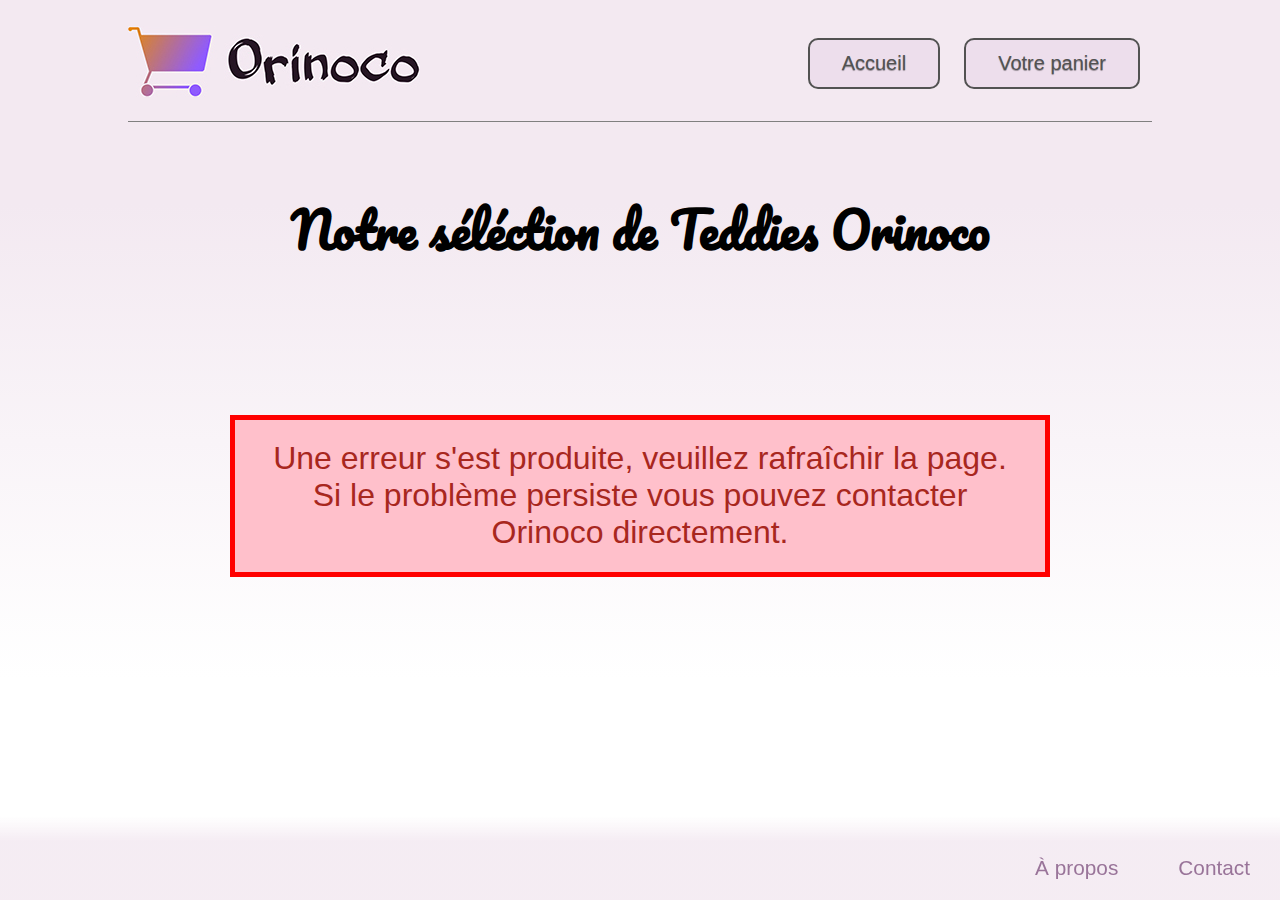
<file: index.html>
<!DOCTYPE html>
<html lang="fr">

    <head>
        <meta charset="utf-8">
        <meta http-equiv="X-UA-Compatible" content="IE=edge">
        <title>Orinoco site e-commerce de vente en ligne de peluches</title>
        <meta name="description" content="Orinoco site de vente en ligne de teddies haut de gamme">
        <meta name="viewport" content="width=device-width, initial-scale=1">
        <link rel="shortcut icon" type="image/png" href="img/favico-logo.png"> 
        <link href="https://fonts.googleapis.com/css2?family=Gloria+Hallelujah&family=Pacifico&display=swap" rel="stylesheet"> 
        
        <meta property="og:title" content="Orinoco site de peluches" />
	    <meta property="og:type" content="Vente de peluches en ligne à un prix raisonnable" />
        <meta property="og:url" content="https://madstick.github.io/Orinoco/index.html" />
	    <meta property="og:image" content="https://madstick.github.io/Orinoco/img/logo-orinoco.jpg" />	
        
        <link rel="stylesheet" href="style.css">
        <link rel="stylesheet" media="all and (max-width: 996px) and (min-width: 530px)" href="responsive/tablette.css">
        <link rel="stylesheet" media="all and (max-width: 530px)" href="responsive/telephone.css">  
    </head>
    <body>

        <div class="d-flex flex-vertical" id="page">
            <header class="d-flex">
                <div id="logo">
                    <a href="index.html">
                        <img src="img/logo-orinoco.jpg" alt="logo Orinoco site e-commerce">
                    </a>
                </div>    

                <div id="nav">
                    <a href="index.html">
                        <p id="indexlink">Accueil</p>
                    </a>  
                    <a href="panier.html">
                        <p id="cartlink">Votre panier</p>
                    </a>  
                </div>      
            </header>
            <section>
                <h1 class="d-flex justify-content-center">Notre séléction de Teddies Orinoco</h1>

                <div id="products" class="d-flex">

                </div>
            </section>
            <footer class="d-flex flex-horizontal">
                <a href="https://www.youtube.com/watch?v=LTrk4X9ACtw">À propos</a>
                <a href="mailto:orinoco@gmail.com">Contact</a>
            </footer>
        
        </div>
        <script src="src/ajax.js"></script>
        <script src="src/app.js"></script>
    </body>
</html>
</file>
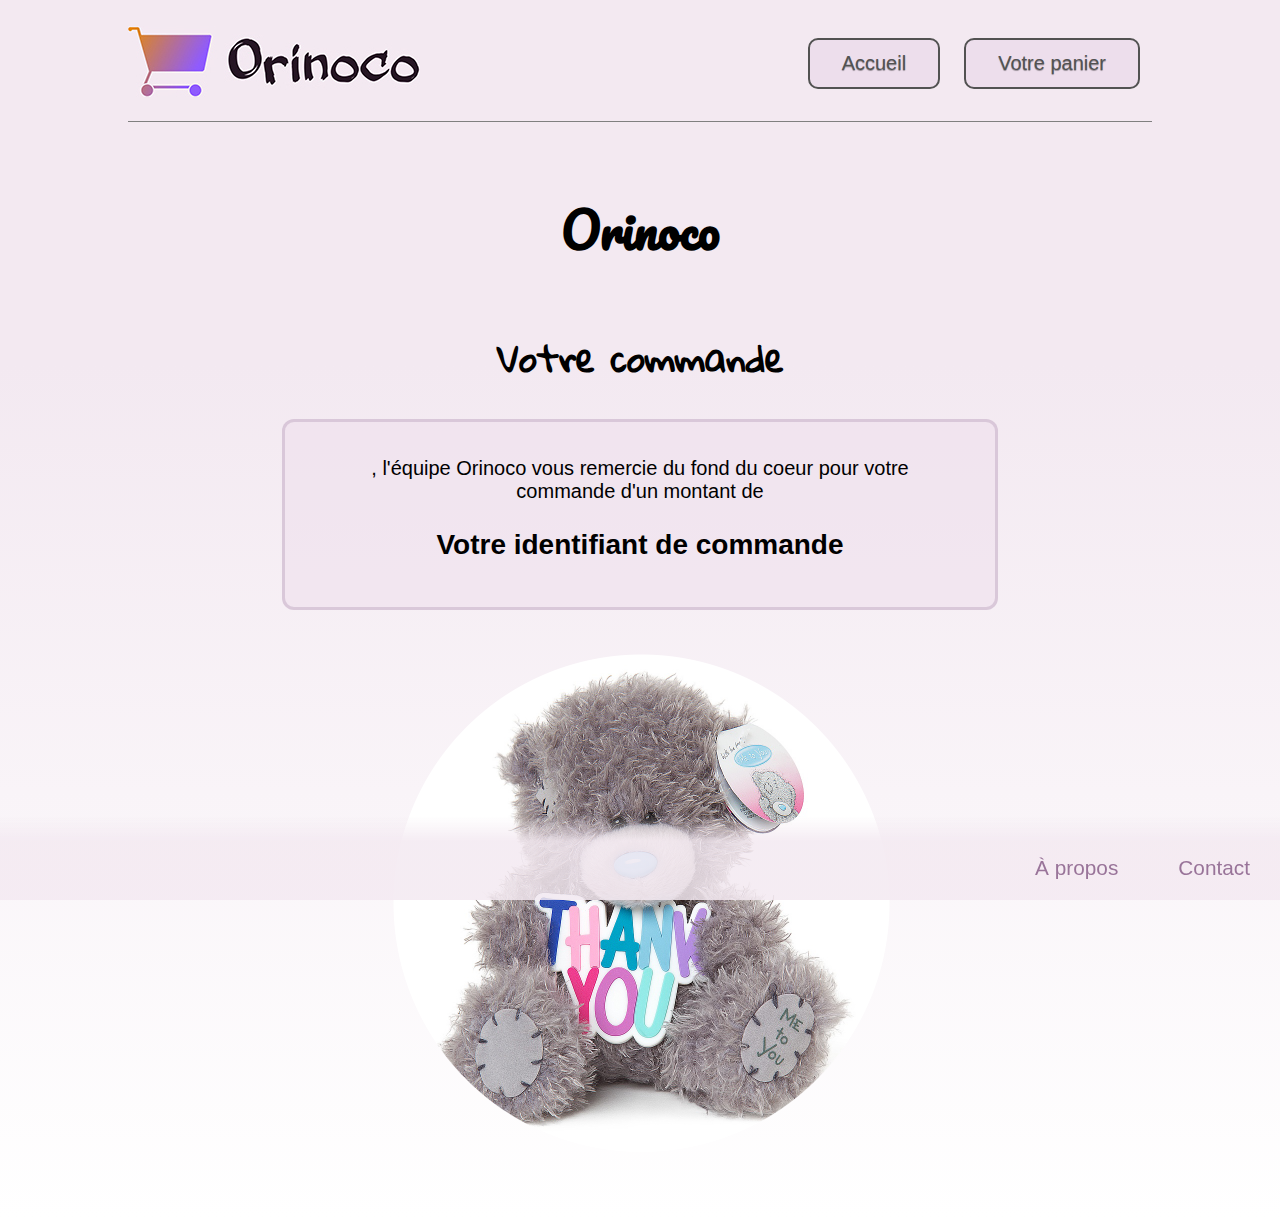
<file: confirmation.html>
<!DOCTYPE html>
<html lang="fr">

<head>
    <meta charset="utf-8">
    <meta http-equiv="X-UA-Compatible" content="IE=edge">
    <title>Votre commande sur Orinoco site e-commerce de vente en ligne de peluches</title>
    <meta name="description" content="">
    <meta name="viewport" content="width=device-width, initial-scale=1">
    <link rel="shortcut icon" type="image/png" href="img/favico-logo.png"> 
    <link href="https://fonts.googleapis.com/css2?family=Gloria+Hallelujah&family=Pacifico&display=swap" rel="stylesheet"> 
    <link rel="stylesheet" href="style.css">
    <link rel="stylesheet" media="all and (max-width: 996px) and (min-width: 530px)" href="responsive/tablette.css">
    <link rel="stylesheet" media="all and (max-width: 530px)" href="responsive/telephone.css">  
</head>
<body>

    <div class="d-flex flex-vertical" id="page">
        <header class="d-flex">
            <div id="logo">
                <a href="index.html">
                    <img src="img/logo-orinoco.jpg" alt="logo Orinoco site e-commerce">
                </a>
            </div>    

            <div id="nav">
                <a href="index.html">
                    <p id="indexlink">Accueil</p>
                </a>  
                <a href="panier.html">
                    <p id="cartlink">Votre panier</p>
                </a>  
            </div>       
        </header>
        <h1 class="d-flex justify-content-center">Orinoco</h1>

        <section id="confirmsection" class="d-flex justify-content-center flex-vertical">
            <h2>Votre commande</h2>
            <div id="confirm" class="d-flex align-items-center flex-vertical">
                <p><span id="namecmd"></span>, l'équipe Orinoco vous remercie du fond du coeur pour votre commande d'un montant de 
                </br>
                    <span id="totalcmd"></span>
                </p>
                <h3>Votre identifiant de commande</h3>
                <p><span id="idcmd"></span></p>               
            </div>
            <img src="img/teddythanks.png" alt="Photo de remerciement teddy">
            
        </section>

        <footer class="d-flex flex-horizontal">
            <a href="https://www.youtube.com/watch?v=LTrk4X9ACtw">À propos</a>
            <a href="mailto:orinoco@gmail.com">Contact</a>
        </footer>

    </div>

    <script src="src/confirmation.js" ></script>
</body>
</file>
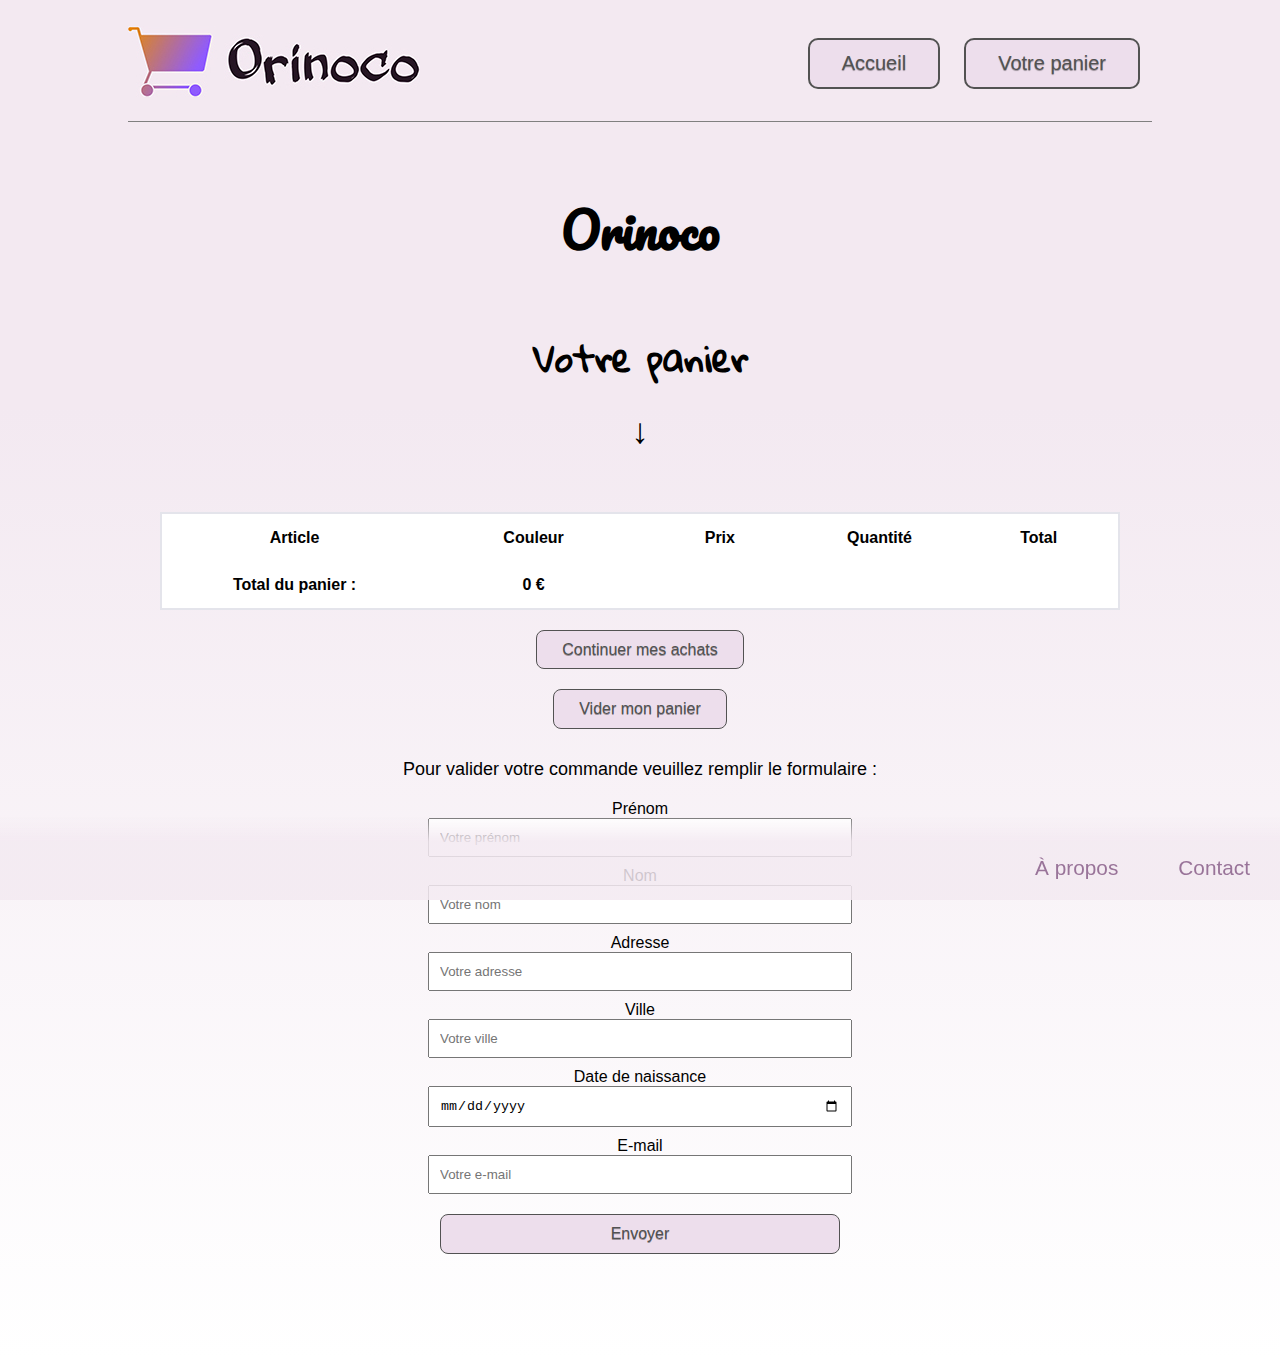
<file: panier.html>
<!DOCTYPE html>
<html lang="fr">

<head>
    <meta charset="utf-8">
    <meta http-equiv="X-UA-Compatible" content="IE=edge">
    <title>Votre panier sur Orinoco site e-commerce de vente en ligne de peluches</title>
    <meta name="description" content="Orinoco site de vente en ligne de teddies haut de gamme">
    <meta name="viewport" content="width=device-width, initial-scale=1">
    <link rel="shortcut icon" type="image/png" href="img/favico-logo.png">
    <link href="https://fonts.googleapis.com/css2?family=Gloria+Hallelujah&family=Pacifico&display=swap" rel="stylesheet"> 
    
    <meta property="og:title" content="Orinoco site de peluches" />
    <meta property="og:type" content="Vente de peluches en ligne à un prix raisonnable" />
    <meta property="og:url" content="https://madstick.github.io/Orinoco/panier.html" />
    <meta property="og:image" content="https://madstick.github.io/Orinoco/img/logo-orinoco.jpg" />
    
    <link rel="stylesheet" href="style.css">
    <link rel="stylesheet" media="all and (max-width: 996px) and (min-width: 530px)" href="responsive/tablette.css">
    <link rel="stylesheet" media="all and (max-width: 530px)" href="responsive/telephone.css">  
</head>
<body>

    <div class="d-flex flex-vertical" id="page">
        <header class="d-flex">
            <div id="logo">
                <a href="index.html">
                    <img src="img/logo-orinoco.jpg" alt="logo Orinoco site e-commerce">
                </a>
            </div>    

            <div id="nav">
                <a href="index.html">
                    <p id="indexlink">Accueil</p>
                </a>  
                <a href="panier.html">
                    <p id="cartlink">Votre panier</p>
                </a>  
            </div>       
        </header>
        <h1 class="d-flex justify-content-center">Orinoco</h1>
        <section class="d-flex justify-content-center align-items-center flex-vertical">
            <h2 class="d-flex justify-content-center">Votre panier
            </br>
            ↓
            </h2>
            <div id="tablediv">
            <table id="table">
                <thead>
                    <tr>
                        <th>Article</th>
                        <th>Couleur</th>
                        <th>Prix</th>
                        <th>Quantité</th>
                        <th>Total</th>
                    </tr>
                </thead>
                <tbody id="carttable">
                </tbody>
                <tfoot>
                    <tr>
                        <th>Total du panier :</th>
                        <th id="carttotal"> 0 €</th>
                    </tr>
                </tfoot>
            </table>
            <a href="index.html">Continuer mes achats</a>
            <button id="empty">Vider mon panier</button>
            </div>  
            <p id="formp">  
                Pour valider votre commande veuillez remplir le formulaire :
            </p>
            <div id="errorMsg">
            </div>
            <form id="form" class="d-flex justify-content-space-between flex-vertical" name="myForm">
                <label for="firstname">Prénom</label>
                <input type="text" name="firstname" id="firstname" placeholder="Votre prénom" required maxlength="25" pattern="[^0-9]*">
                <label for="lastname">Nom</label>
                <input type="text" name="lastname" id="lastname" placeholder="Votre nom" required maxlength="25" pattern="[^0-9]*">
                <label for="address">Adresse</label>
                <input name="address" id="address" placeholder="Votre adresse" required maxlength="120">
                <label for="city">Ville</label>
                <input type="text" name="city" id="city" placeholder="Votre ville" required maxlength="50" pattern="[^0-9]*">
                <label for="date">Date de naissance</label>
                <input type="date" id="date" name="date" placeholder="Date de naissance">
                <label for="email">E-mail</label>
                <input type="email" name="email" id="email" placeholder="Votre e-mail" maxlength="50" required>
                <input type="submit" id="submit" value="Envoyer">
            </form>
        </section>

        <footer class="d-flex flex-horizontal">
            <a href="https://www.youtube.com/watch?v=LTrk4X9ACtw">À propos</a>
            <a href="mailto:orinoco@gmail.com">Contact</a>
        </footer>
    </div>   

<script src="src/getcart.js" ></script>
<script src="src/shoppingcart.js" ></script>
<script src="src/validateForm.js" ></script>
<script src="src/ajaxpost.js" ></script>

    </body>

</html>
</file>
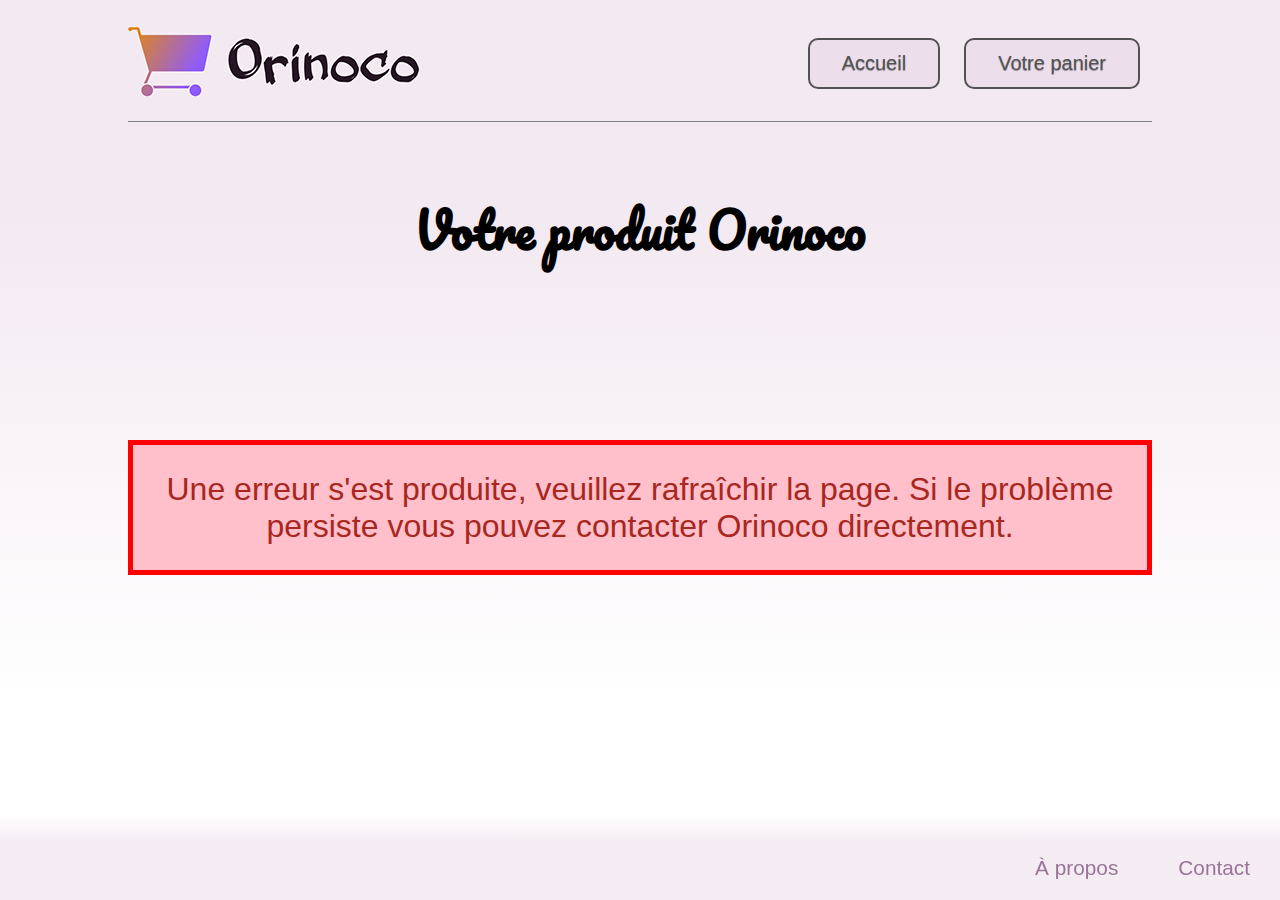
<file: produit.html>
<!DOCTYPE html>
<html lang="fr">

<head>
    <meta charset="utf-8">
    <meta http-equiv="X-UA-Compatible" content="IE=edge">
    <title>Votre produit sur Orinoco site e-commerce de vente en ligne de peluches</title>
    <meta name="description" content="Orinoco site de vente en ligne de teddies haut de gamme">
    <meta name="viewport" content="width=device-width, initial-scale=1">
    <link rel="shortcut icon" type="image/png" href="img/favico-logo.png"> 
    <link href="https://fonts.googleapis.com/css2?family=Gloria+Hallelujah&family=Pacifico&display=swap" rel="stylesheet"> 
    
    <meta property="og:title" content="Orinoco site de peluches" />
    <meta property="og:type" content="Vente de peluches en ligne à un prix raisonnable" />
    <meta property="og:url" content="https://madstick.github.io/Orinoco/produit.html" />
    <meta property="og:image" content="https://madstick.github.io/Orinoco/img/logo-orinoco.jpg" />
    
    <link rel="stylesheet" href="style.css">
    <link rel="stylesheet" media="all and (max-width: 996px) and (min-width: 530px)" href="responsive/tablette.css">
    <link rel="stylesheet" media="all and (max-width: 530px)" href="responsive/telephone.css">  
</head>
<body>

    <div class="d-flex flex-vertical" id="page">
        <header class="d-flex">
            <div id="logo">
                <a href="index.html">
                    <img src="img/logo-orinoco.jpg" alt="logo Orinoco site e-commerce">
                </a>
            </div>    

            <div id="nav">
                <a href="index.html">
                    <p id="indexlink">Accueil</p>
                </a>  
                <a href="panier.html">
                    <p id="cartlink">Votre panier</p>
                </a>  
            </div>        
        </header>
        <section>
            <h1 class="d-flex justify-content-center producth1">Votre produit Orinoco</h1>
            <div id="singleproduct" class="d-flex">

            </div>
        </section>
        <footer class="d-flex flex-horizontal">
            <a href="https://www.youtube.com/watch?v=LTrk4X9ACtw">À propos</a>
            <a href="mailto:orinoco@gmail.com">Contact</a>
        </footer>

    </div>   


<script src="src/ajax.js"></script>
<script src="src/getcart.js"></script>
<script src="src/product.js"></script>

    </body>

</html>
</file>
<file: style.css>
* {
    padding: 0;
    margin: 0;
}

#page {
    width: 100%;
    margin: auto;
    background: rgb(243,233,241);
    background: linear-gradient(180deg, rgba(243,233,241,1) 30%, rgba(255,255,255,1) 100%);
    font-family:'Roboto',sans-serif;
}  

/* attributs flex */

.d-flex{
    display: flex;
}

.flex-vertical {
    flex-direction: column;
}

.flex-horizontal {
    flex-direction: row;
}

.align-items-center {
    align-items: center;
}
  
.justify-content-center {
    justify-content: center;
}
 
/* mise en page */

header{
    margin: 2% 10%;
    padding-bottom: 20px;
    border-bottom: 1px solid grey;
    justify-content: space-between;
}

#nav{
    display:flex;
    justify-content: center;
    align-items: center;
}

#logo img{
   width: 292px; 
   height: 71px;
}

h1{
    font-size: 3em;
    margin: 40px 0px;
    text-align: center;
    font-family: 'Pacifico', cursive;
}


h2{
    font-size: 2.2em;
    margin: 10px 0px 0px;
    text-align: center;
    font-family: 'Gloria Hallelujah', cursive;
}


footer{
    justify-content: flex-end;
    background: rgb(243,233,241);
    background: linear-gradient(360deg, rgba(243,233,241,0.85) 70%, rgba(255,255,255,0) 100%);
    position: fixed;
    bottom: 0;
    left: 0;
    width: 100%;
}

footer a{
    display: block;
    margin: 40px 30px 20px;
    font-size: 1.3em;
    font-weight:500;
    text-decoration:none;
    color: #997499 ;
    
}

a{
    outline: 0;
}

/* Page des produits */

#products{
    margin: 0% 10%;
    flex-wrap: wrap;
    justify-content: space-around;
}

.card{
    width: 40%;
    height: 100%;
    margin: 5% 0%;
    padding: 2% 0%;
    box-shadow: 10px 10px 5px 0px rgba(238, 238, 238, 1);
    background-color:#f7edf6 ;
    border-radius: 0.75em;
    display: flex;
    flex-direction: column;
    align-items: center;
}

.card:last-child{
    margin-bottom: 105px;
}

#products h2{
    font-size: 2.2em;
}

#products h3{
    font-size: 1.4em;
}

#products img {
    width: 80%;
    height: 80%;
    border: outset grey 3px ;
    border-radius: 16px;
    transition: all 0.2s ease-in-out;
    margin-bottom: 10px;
}

#products img:hover {
    transform: scale(1.06);
    opacity: 0.9;
  }

/* Page de produit spécifique */

#singleproduct{
    justify-content: space-around;
}

.productcard{
    width: 80%;
    display: flex;
    flex-direction: column;
    align-items: center;
}

.productcard button,.productcard input{
    margin-top: 12px;
}

.productcard button{
    margin-bottom: 12px;
}

#singleproduct img{
    width: 80%;
    height: auto;
    border: 4px solid #e4e4eb ;
    border-radius: 0.5em;
}

.productcard h2{
    font-size: 2.7em;
}

.productcard h3{
    text-align: justify;
    padding: 1% 0% 2%;
    font-size: 1.8em;
}

.productcard h4{
    font-size: 1.8em;
    margin: 1% 0% 0%;
}

.productcard p{
    font-size: 1.5em;
    text-align: center;
    padding-bottom: 20px;
    margin: 0% 4%;
}

.productcard:last-child{
    margin-bottom: 85px;
}

.productcard select, .productcard input{
    font-size: 1em;
    margin: 0.5% 0% 1%;
    width: 20em;
}

/* Panier,Formulaire */    

#table{
    margin-top: 5%;
    width: 100%;
    background-color: white;
}

#table,#table th, #table td,#table tfoot td{
    border: 2px solid #e4e4eb;
    border-collapse: collapse;
}

#table th, #table td,#table tfoot td{
    background-color: #f0f0f5;
}

#table td{
    text-align: center;
}

#table th:nth-last-child(n+1){
    border: none;
    background-color: white;
}

#tablediv{
    display: flex;
    flex-direction: column;
    align-items: center;
    width: 75%;  
}

#form{
    width: 400px;
    display: flex;
    align-items: center;
}

#form input{
    width: 100%;
    padding: 10px;
}

#form label{
    margin-top: 10px;
    text-align: center;
}

#form:last-child{
    margin-bottom: 85px;
}

#table th:nth-child(1){
    width: 25%;
}

#table th:nth-child(2){
    width: 20%;
}

#table th:nth-child(n+3){
    width: 15%;
}

#table tr{
    height: 3em;
}

#tablediv a,#empty,#formp,#submit{
    margin-top: 20px;
    font-size: 16px;
}

#formp{
    text-align: center;
    font-size: 18px;
    margin: 30px 0px 10px;
}

#submit{
    width: 20%;
    margin-bottom: 20px;
}

button,#cartlink,.productbutton,#indexlink,#tablediv a,#submit{
    display:inline-block;
    padding:0.6em 1.6em;
    border:0.1em solid #525252;
    border-radius:0.50em;
    box-sizing: border-box;
    text-decoration:none;
    font-weight:500;
    color: #525252;
    text-shadow: 0 0.04em 0.04em rgba(0,0,0,0.35);
    background-color:#eddeec;
    text-align:center;
    transition: all 0.15s;
}

button:hover,#cartlink:hover,.productbutton:hover,#indexlink:hover,#tablediv a:hover,#submit:hover{
    text-shadow: 0 0 2em rgba(255,255,255,1);
    color:black;
    border-color:black;
}

button:active,#cartlink:active,.productbutton:active,#indexlink:active,#tablediv a:active,#submit:active{
    background-color: #c9b3c8;
    transform: translate(-1px,3px);
    transition: all 0.05s;
}

#cartlink,#indexlink{
    margin:0px 12px;
    font-size: 20px;
}

/* Page de confirmation */

#confirm{
    border: solid 3px rgba(202, 180, 201, 0.6) ;
    border-radius: 0.75em;
    background-color: rgba(237, 222, 236, 0.5);
    margin: 2% 22%;
    padding: 2%;
    text-align: center;
}

#confirm p {
    padding: 10px;
    font-size: 20px;
}

#confirm h3{
    font-size: 28px;
    padding-top: 16px;
}

#confirmsection img{
    width: 40%;
    align-self: center;
    padding-bottom: 60px;
    border: 5px solid transparent
}

#namecmd,#idcmd,#totalcmd{
    font-style: italic;
    font-weight: 700;
    font-size: 20px;
}

#idcmd{
    margin: 5% 0%;
}

/* Messages d'erreur */

.errorDiv{
    margin: 10% 10%;
    padding: 2%;
    font-size: 2em;
    display: flex;
    text-align: center;
    color: #a8271e;
    border: red 5px solid;
    background-color: pink;
}

.carterrorDiv{
    margin: 1% 20%;
    padding: 2%;
    font-size: 1.2em;
    display: flex;
    text-align: center;
    color: #a8271e;
    border: red 5px solid;
    background-color: pink;

}
</file>
<file: responsive/tablette.css>
header{
    margin: 2% 4%;
}

footer{
    margin-top: 50px;
    justify-content: space-around;
    font-size: 21px;
}

#logo img{
    width: 180px; 
    height: 52px;
 }

h1{
    font-size: 2.5em;
    margin-bottom: 30px;
}

#cartlink,#indexlink{
    font-size: 17px;
    margin:0px 8px;
}

/* Page principale */

#products{
    margin: 2% 5%;
    flex-wrap: wrap;
    justify-content: space-around;
}

.card{
    width: 90%;
}

.card:last-child{
    margin-bottom: 100px;
}

/* Page produit */

.productcard{
    width: 100%;
}

.productcard p{
    text-align: center;
}

.productcard:last-child{
    margin-bottom: 85px;
}

#singleproduct img{
    width: 92%;
}

/* Panier */

#tablediv{
    width: 95%;
}

/* Page de confirmation */

#confirm{
    margin: 5% 10%;
    padding: 2%;
}

#confirmsection img{
    width: 70%;
    height: auto;
}
</file>
<file: responsive/telephone.css>
header{
    margin: 2% 4%;
    flex-wrap: wrap;
    justify-content: center;
}

footer{
    justify-content: space-around;
}

footer a{
    margin: 40px 0px 20px;
}

.card{
    width: 95%;
}

.card:last-child{
    margin-bottom: 85px;
}

#logo img{
    width: 220px; 
    height: 60px;
    padding-bottom: 5px;
 }

h1{
    font-size: 2.2em;
    margin-bottom: 20px;
}

#cartlink,#indexlink{
    font-size: 16px;
    margin:0px 4px;
}

/* Page principale */

#products{
    margin: 2% 2%;
}

/* Page produit */

.productcard{
    width: 100%;
}

.producth1{
    margin-top: 40px;
}

.productcard p{
    text-align: center;
}

.productcard:last-child{
    margin-bottom: 85px;
}

#singleproduct img{
    width: 92%;
}

.productcard select, .productcard input{
    width: 15em;
}

/* Panier */

#tablediv{
    width: 98%;
}

#form{
    width: 250px;
}

/* Page de confirmation */

#confirm{
    margin: 5% 3%;
    padding: 2%;
}

#confirmsection img{
    width: 70%;
    height: auto;
}
</file>
